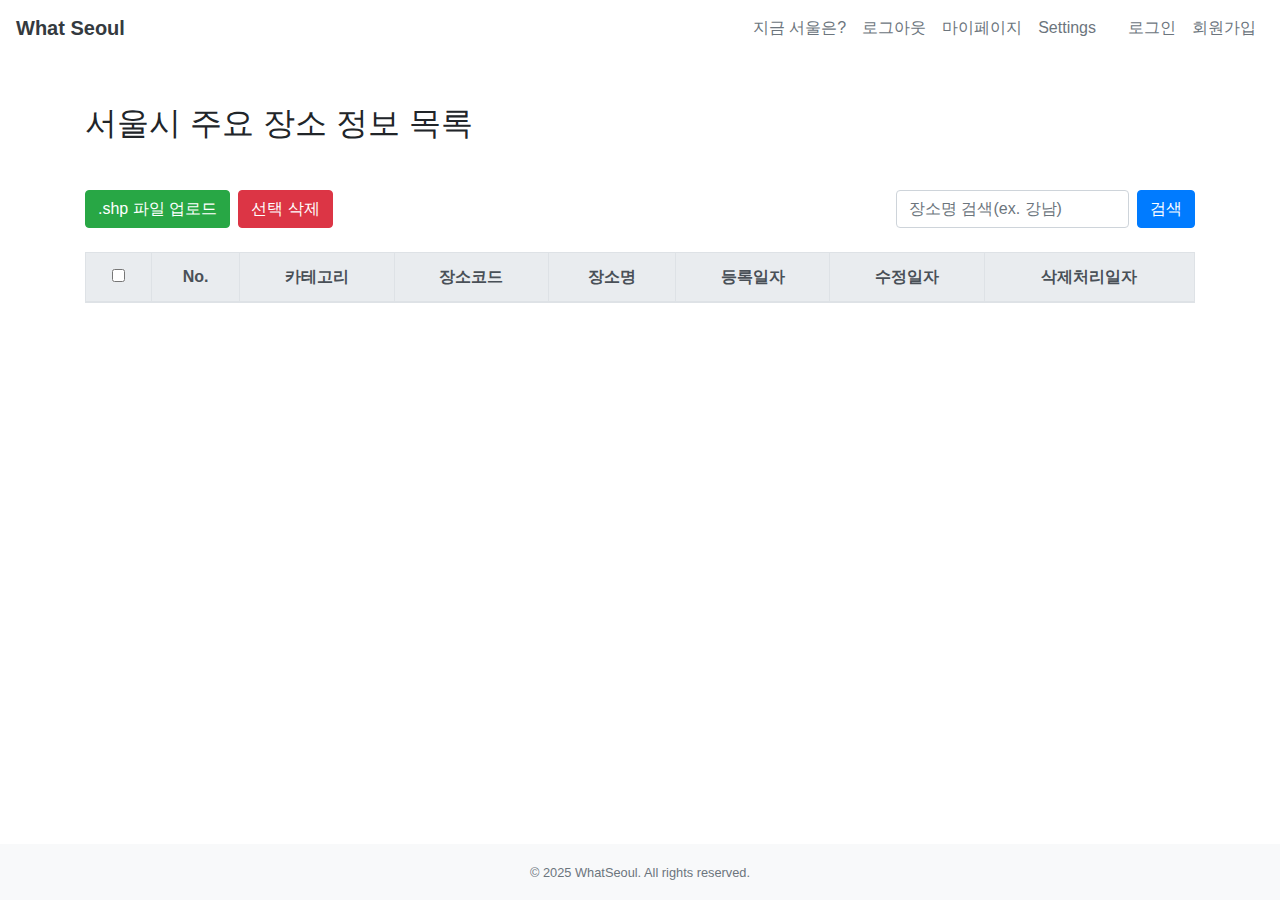
<file: src/main/resources/templates/admin/areas.html>
<!DOCTYPE html>
<html lang="ko">
<head>
    <meta charset="UTF-8">
    <meta name="viewport" content="width=device-width, initial-scale=1.0">
    <title>WhatSeoul</title>

    <!-- Bootstrap CSS -->
    <link href="https://stackpath.bootstrapcdn.com/bootstrap/4.5.2/css/bootstrap.min.css" rel="stylesheet">

    <link rel="stylesheet" typeof="text/css" th:href="@{/css/index.css}"/>
    <link rel="stylesheet" typeof="text/css" th:href="@{/css/common/common.css}"/>
    <script th:src="@{/js/common/common.js}"></script>
    <script th:src="@{/js/admin/areas.js}"></script>
</head>
<body class="d-flex flex-column min-vh-100">
<!-- Navigation Bar -->
<nav class="navbar navbar-expand-lg custom-navbar sticky-top">
    <a class="navbar-brand font-weight-bold text-dark" href="/">What Seoul</a>
    <button class="navbar-toggler" type="button" data-toggle="collapse" data-target="#navbarNav"
            aria-controls="navbarNav" aria-expanded="false" aria-label="Toggle navigation">
        <span class="navbar-toggler-icon"></span>
        <span class="menu-text">☰</span>

    </button>
    <div class="collapse navbar-collapse" id="navbarNav">
        <ul class="navbar-nav ml-auto"> <!-- ml-auto 추가로 오른쪽 정렬 -->
            <!-- 로그인 회원 -->
            <li class="nav-item">
                <a class="nav-link text-secondary font-weight-light" href="/citydata">지금 서울은?</a>
            </li>
            <li class="nav-item" th:if="${authPrincipal != 'anonymousUser'}">
                <a class="nav-link text-secondary font-weight-light" onclick="logout()">로그아웃</a>
            </li>
            <li class="nav-item" th:if="${authPrincipal != 'anonymousUser'}">
                <a class="nav-link text-secondary font-weight-light" href="/mypage">마이페이지</a>
            </li>
            <li class="nav-item" th:if="${authPrincipal != 'anonymousUser' and loginUserInfo.role.toString() == 'ADMIN'}">
                <a class="nav-link text-secondary font-weight-light" href="/settings">Settings</a>
            </li>
            <li class="nav-item ml-lg-3 ml-0" th:if="${authPrincipal != 'anonymousUser'}">
                <span class="navbar-text text-secondary font-weight-light" th:text="${loginUserInfo.nickName} + '님 안녕하세요!'"></span>
            </li>

            <!-- 비로그인 회원 -->
            <li class="nav-item" th:if="${authPrincipal == 'anonymousUser'}">
                <a class="nav-link text-secondary font-weight-light" href="/login">로그인</a>
            </li>
            <li class="nav-item" th:if="${authPrincipal == 'anonymousUser'}">
                <a class="nav-link text-secondary font-weight-light" href="/signup">회원가입</a>
            </li>
        </ul>
    </div>
</nav>

<section class="flex-grow-1 container mt-5">
    <h2 class="mb-5">서울시 주요 장소 정보 목록</h2>

    <div class="mb-4 d-flex justify-content-between align-items-center flex-wrap">
        <!-- .shp 업로드, 선택 삭제 -->
        <div class="d-flex">
            <button class="btn btn-success mr-2" data-toggle="modal" data-target="#uploadModal">.shp 파일 업로드</button>
            <button id="delete-selected-button" class="btn btn-danger">선택 삭제</button>
        </div>

        <!-- 장소명 검색 -->
        <div class="d-flex align-items-center mt-2 mt-md-0">
            <label for="areaName-input" class="sr-only">장소명 검색</label>
            <input type="text" id="areaName-input" class="form-control w-auto" placeholder="장소명 검색(ex. 강남)" style="max-width: 300px;">
            <button id="search-button" class="btn btn-primary ml-2">검색</button>
        </div>
    </div>



    <div class="table-responsive">
        <table class="table table-bordered table-hover text-center" id="area-table">
            <thead class="thead-light">
            <tr>
                <th><input type="checkbox" id="select-all-checkbox" /></th> <!-- 전체 선택용 -->
                <th>No.</th>
                <th>카테고리</th>
                <th>장소코드</th>
                <th>장소명</th>
                <th>등록일자</th>
                <th>수정일자</th>
                <th>삭제처리일자</th>
            </tr>
            </thead>
            <tbody id="area-table-body">
            </tbody>
        </table>
    </div>

    <!-- 로딩 스피너 -->
    <div id="loading-spinner" class="text-center my-3" style="display: none;">
        <div class="spinner-border text-primary" role="status">
            <span class="sr-only">Loading...</span>
        </div>
    </div>

    <!-- 무한 스크롤 감지용 앵커 -->
    <div id="scroll-anchor" style="height: 1px;"></div>
</section>

<!-- 서울시 주요 장소 .shp 파일 업로드 모달 -->
<div class="modal fade" id="uploadModal" tabindex="-1" role="dialog" aria-labelledby="uploadModalLabel" aria-hidden="true">
    <div class="modal-dialog" role="document">
        <form class="modal-content" id="uploadForm" enctype="multipart/form-data">
            <div class="modal-header">
                <h5 class="modal-title" id="uploadModalLabel">장소 데이터 업로드</h5>
                <button type="button" class="close" data-dismiss="modal" aria-label="닫기">
                    <span aria-hidden="true">&times;</span>
                </button>
            </div>
            <div class="modal-body">
                <p>
                    서울시 실시간 도시데이터 API의 변경된 .shp 파일을 업로드해주세요.<br>
                    이를 바탕으로 기존 장소의 정보를 수정하고, 새롭게 추가된 장소 정보를 저장합니다.
                </p>

                <div class="form-group mt-3">
                    <label for="shpFile" class="d-block">Shapefile (.shp):</label>
                    <input type="file" id="shpFile" name="multipartFile" accept=".shp" required class="form-control-file"/>
                </div>
            </div>
            <div class="modal-footer">
                <button type="submit" class="btn btn-primary">업로드</button>
                <button type="button" class="btn btn-secondary" data-dismiss="modal">취소</button>
            </div>
        </form>
    </div>
</div>

<!-- Footer -->
<footer class="bg-light text-center text-muted py-3 mt-5">
    <div class="container">
        <small>&copy; 2025 WhatSeoul. All rights reserved.</small>
    </div>
</footer>

<!-- Bootstrap JS, Popper.js, jQuery -->
<script src="https://code.jquery.com/jquery-3.5.1.slim.min.js"></script>
<script src="https://cdn.jsdelivr.net/npm/popper.js@1.16.1/dist/umd/popper.min.js"></script>
<script src="https://stackpath.bootstrapcdn.com/bootstrap/4.5.2/js/bootstrap.min.js"></script>


</body>
</html>
</file>
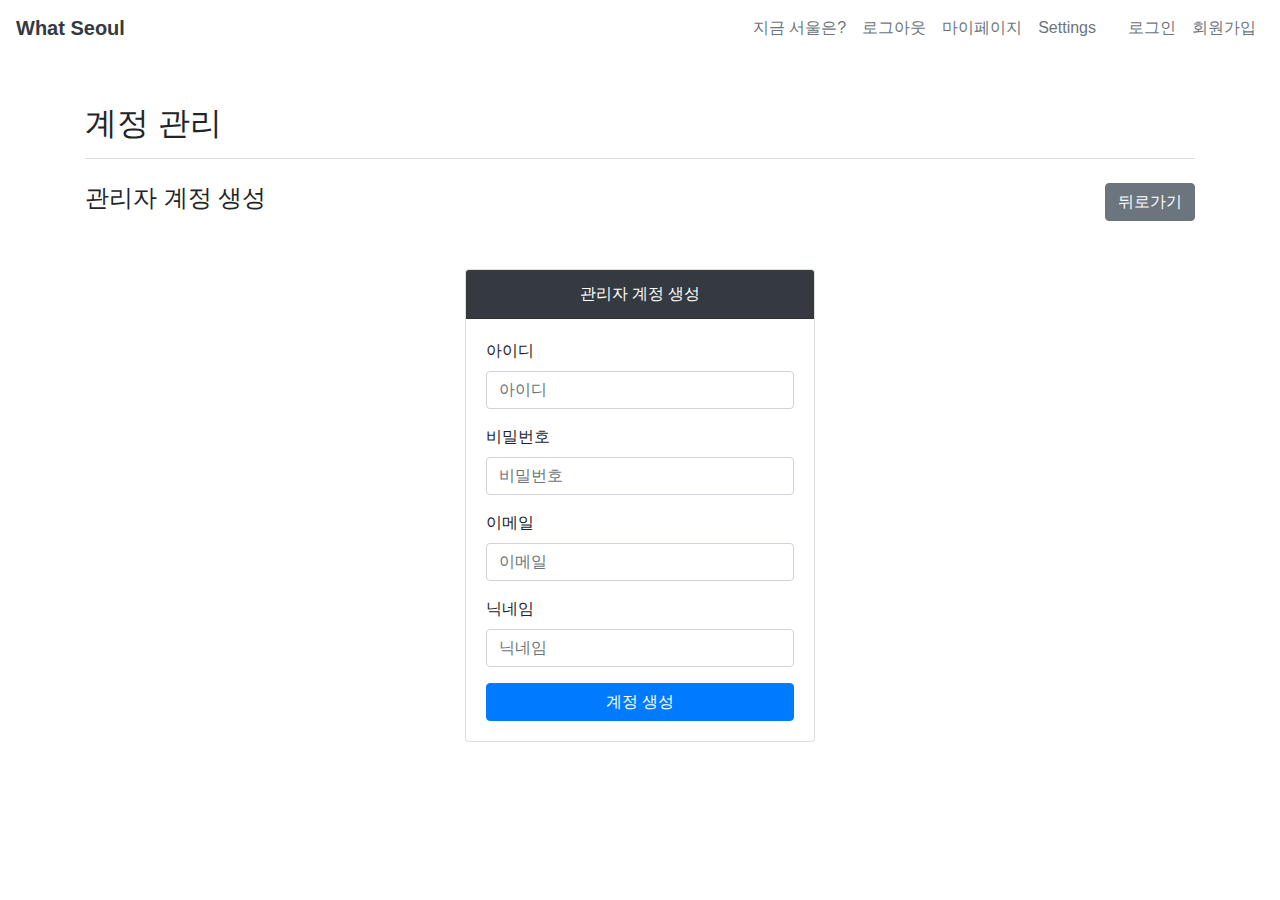
<file: src/main/resources/templates/admin/new-admin.html>
<!DOCTYPE html>
<html lang="en">
<head>
    <meta charset="UTF-8">
    <meta name="viewport" content="width=device-width, initial-scale=1.0">
    <title>WhatSeoul</title>

    <!-- Bootstrap CSS -->
    <link href="https://stackpath.bootstrapcdn.com/bootstrap/4.5.2/css/bootstrap.min.css" rel="stylesheet">

    <link rel="stylesheet" typeof="text/css" th:href="@{/css/index.css}"/>
    <link rel="stylesheet" typeof="text/css" th:href="@{/css/common/common.css}"/>
    <script th:src="@{/js/common/common.js}"></script>
    <script th:src="@{/js/admin/signup.js}"></script>

</head>
<body class="d-flex flex-column min-vh-100">
<!-- Navigation Bar -->
<nav class="navbar navbar-expand-lg custom-navbar sticky-top">
    <a class="navbar-brand font-weight-bold text-dark" href="/">What Seoul</a>
    <button class="navbar-toggler" type="button" data-toggle="collapse" data-target="#navbarNav"
            aria-controls="navbarNav" aria-expanded="false" aria-label="Toggle navigation">
        <span class="navbar-toggler-icon"></span>
        <span class="menu-text">☰</span>

    </button>
    <div class="collapse navbar-collapse" id="navbarNav">
        <ul class="navbar-nav ml-auto"> <!-- ml-auto 추가로 오른쪽 정렬 -->
            <!-- 로그인 회원 -->
            <li class="nav-item">
                <a class="nav-link text-secondary font-weight-light" href="/citydata">지금 서울은?</a>
            </li>
            <li class="nav-item" th:if="${authPrincipal != 'anonymousUser'}">
                <a class="nav-link text-secondary font-weight-light" onclick="logout()">로그아웃</a>
            </li>
            <li class="nav-item" th:if="${authPrincipal != 'anonymousUser'}">
                <a class="nav-link text-secondary font-weight-light" href="/mypage">마이페이지</a>
            </li>
            <li class="nav-item" th:if="${authPrincipal != 'anonymousUser' and loginUserInfo.role.toString() == 'ADMIN'}">
                <a class="nav-link text-secondary font-weight-light" href="/settings">Settings</a>
            </li>
            <li class="nav-item ml-lg-3 ml-0" th:if="${authPrincipal != 'anonymousUser'}">
                <span class="navbar-text text-secondary font-weight-light" th:text="${loginUserInfo.nickName} + '님 안녕하세요!'"></span>
            </li>

            <!-- 비로그인 회원 -->
            <li class="nav-item" th:if="${authPrincipal == 'anonymousUser'}">
                <a class="nav-link text-secondary font-weight-light" href="/login">로그인</a>
            </li>
            <li class="nav-item" th:if="${authPrincipal == 'anonymousUser'}">
                <a class="nav-link text-secondary font-weight-light" href="/signup">회원가입</a>
            </li>
        </ul>
    </div>
</nav>


<!-- Signup Section -->
<section class="flex-grow-1 container mt-5">
    <h2>계정 관리</h2>
    <hr class="mb-4" style="border-color: #ddd;"/>
    <div class="d-flex justify-content-between align-items-center mb-3">
        <h4>관리자 계정 생성</h4>
        <a href="/settings" class="btn btn-secondary">뒤로가기</a>
    </div>

    <div class="mt-5 row justify-content-center">
        <div class="col-md-6 col-lg-4">
            <div class="card">
                <div class="card-header bg-dark text-white text-center">
                    관리자 계정 생성
                </div>
                <div class="card-body">
                    <form id="signupForm">
                        <input type="hidden" th:name="${_csrf?.parameterName}" th:value="${_csrf?.token}"/>

                        <div class="form-group">
                            <label for="userId">아이디</label>
                            <input class="form-control" type="text" id="userId" name="userId" placeholder="아이디" required>
                        </div>

                        <div class="form-group">
                            <label for="password">비밀번호</label>
                            <input class="form-control" type="password" id="password" name="password" placeholder="비밀번호" required>
                        </div>

                        <div class="form-group">
                            <label for="email">이메일</label>
                            <input class="form-control" type="email" id="email" name="email" placeholder="이메일" required>
                        </div>

                        <div class="form-group">
                            <label for="nickName">닉네임</label>
                            <input class="form-control" type="text" id="nickName" name="nickName" placeholder="닉네임" required>
                        </div>

                        <button type="submit" class="btn btn-primary btn-block">계정 생성</button>
                    </form>
                </div>
            </div>
        </div>
    </div>
</section>


<!-- Bootstrap JS, Popper.js, jQuery -->
<script src="https://code.jquery.com/jquery-3.5.1.slim.min.js"></script>
<script src="https://cdn.jsdelivr.net/npm/@popperjs/core@2.9.1/dist/umd/popper.min.js"></script>
<script src="https://stackpath.bootstrapcdn.com/bootstrap/4.5.2/js/bootstrap.min.js"></script>
</body>
</html>
</file>
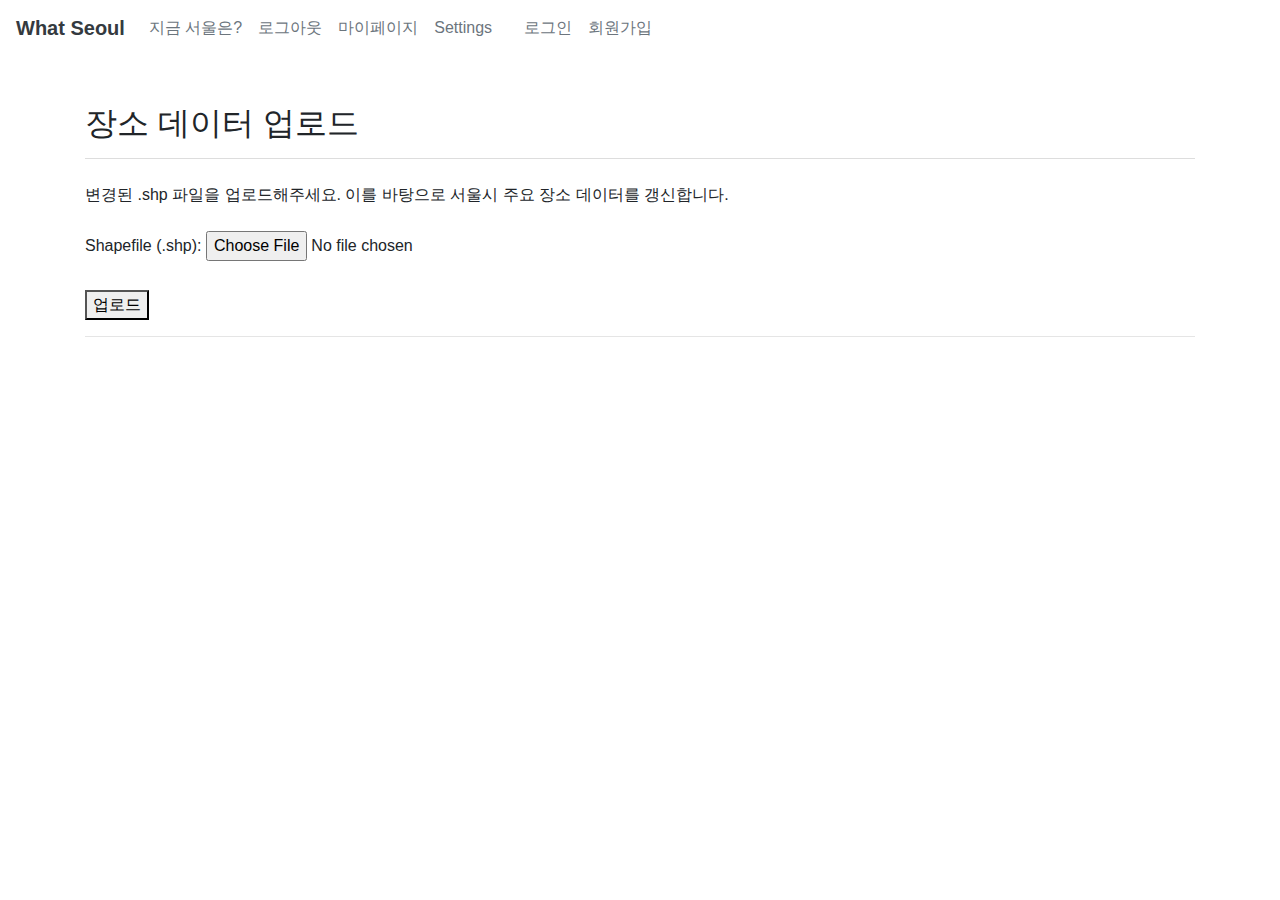
<file: src/main/resources/templates/admin/upload-area.html>
<!DOCTYPE html>
<html lang="ko" xmlns:th="http://www.thymeleaf.org">
<head>
    <meta charset="UTF-8">
    <meta name="viewport" content="width=device-width, initial-scale=1.0">
    <title>WhatSeoul</title>

    <!-- Bootstrap CSS -->
    <link href="https://stackpath.bootstrapcdn.com/bootstrap/4.5.2/css/bootstrap.min.css" rel="stylesheet">

    <link rel="stylesheet" typeof="text/css" th:href="@{/css/index.css}"/>
    <link rel="stylesheet" typeof="text/css" th:href="@{/css/common/common.css}"/>
    <script th:src="@{/js/common/common.js}"></script>
    <script th:src="@{/js/admin/uploadArea.js}"></script>
</head>

<body>
<!-- Navigation Bar -->
<nav class="navbar navbar-expand-lg custom-navbar">
    <a class="navbar-brand font-weight-bold text-dark" href="/">What Seoul</a>
    <button class="navbar-toggler" type="button" data-toggle="collapse" data-target="#navbarNav"
            aria-controls="navbarNav" aria-expanded="false" aria-label="Toggle navigation">
        <span class="navbar-toggler-icon"></span>
    </button>
    <div class="collapse navbar-collapse" id="navbarNav">
        <ul class="navbar-nav">
            <!-- 로그인 회원 -->
            <li class="nav-item">
                <a class="nav-link text-secondary font-weight-light" href="/citydata">지금 서울은?</a>
            </li>
            <li class="nav-item" th:if="${authPrincipal != 'anonymousUser'}">
                <a class="nav-link text-secondary font-weight-light" onclick="logout()">로그아웃</a>
            </li>
            <li class="nav-item" th:if="${authPrincipal != 'anonymousUser'}">
                <a class="nav-link text-secondary font-weight-light" href="/mypage">마이페이지</a>
            </li>
            <li class="nav-item"
                th:if="${authPrincipal != 'anonymousUser' and loginUserInfo.role.toString() == 'ADMIN'}">
                <a class="nav-link text-secondary font-weight-light" href="/settings">Settings</a>
            </li>
            <li class="nav-item" th:if="${authPrincipal != 'anonymousUser'}" style="margin-left: 1rem;">
                <span class="navbar-text text-secondary font-weight-light"
                      th:text="${loginUserInfo.nickName} + '님 안녕하세요!'"></span>
            </li>

            <!-- 비로그인 회원 -->
            <li class="nav-item" th:if="${authPrincipal == 'anonymousUser'}">
                <a class="nav-link text-secondary font-weight-light" href="/login">로그인</a>
            </li>
            <li class="nav-item" th:if="${authPrincipal == 'anonymousUser'}">
                <a class="nav-link text-secondary font-weight-light" href="/signup">회원가입</a>
            </li>
        </ul>
    </div>
</nav>

<section class="container mt-5">
    <h2>장소 데이터 업로드</h2>
    <hr class="mb-4" style="border-color: #ddd;"/>

    변경된 .shp 파일을 업로드해주세요. 이를 바탕으로 서울시 주요 장소 데이터를 갱신합니다.
    <form class="mt-4" id="uploadForm" enctype="multipart/form-data">
        <label for="shpFile">Shapefile (.shp):</label>
        <input type="file" id="shpFile" name="multipartFile" accept=".shp" required/>
        <br/><br/>
        <button type="submit">업로드</button>
    </form>

    <hr/>
    <div id="result" style="white-space: pre-line;"></div>
</section>

</body>
</html>
</file>
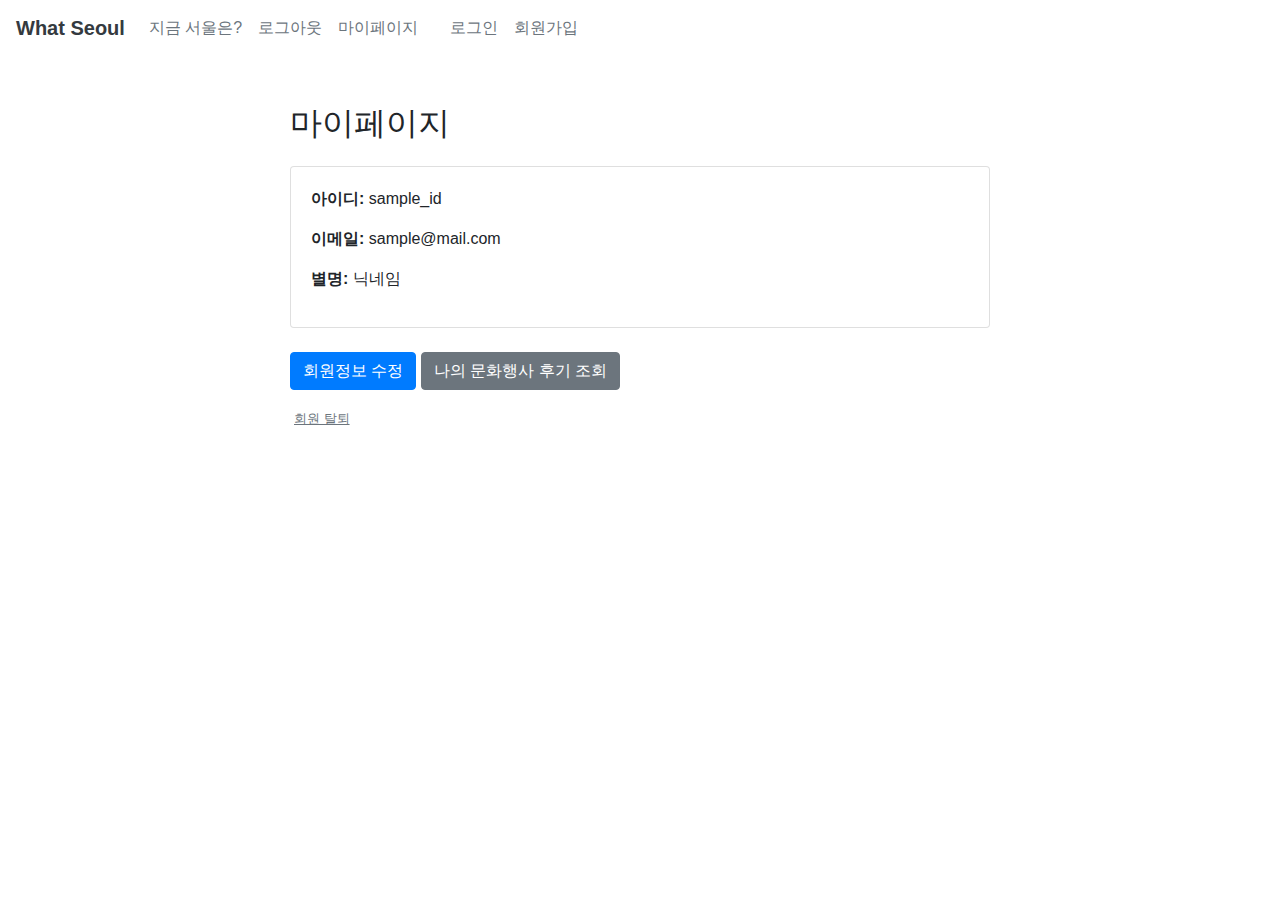
<file: src/main/resources/templates/user/mypage.html>
<!DOCTYPE html>
<html lang="en" xmlns:th="http://www.thymeleaf.org">
<head>
    <meta charset="UTF-8">
    <meta name="viewport" content="width=device-width, initial-scale=1.0">
    <title>WhatSeoul</title>

    <!-- Bootstrap CSS -->
    <link href="https://stackpath.bootstrapcdn.com/bootstrap/4.5.2/css/bootstrap.min.css" rel="stylesheet">

    <link rel="stylesheet" typeof="text/css" th:href="@{/css/index.css}"/>
    <link rel="stylesheet" typeof="text/css" th:href="@{/css/user/mypage.css}"/>
    <link rel="stylesheet" typeof="text/css" th:href="@{/css/common/common.css}"/>
    <script th:src="@{/js/common/common.js}"></script>
    <script th:src="@{/js/user/mypage.js}"></script>

</head>
<body>
<!-- Navigation Bar -->
<nav class="navbar navbar-expand-lg custom-navbar">
    <a class="navbar-brand font-weight-bold text-dark" href="/">What Seoul</a>
    <button class="navbar-toggler" type="button" data-toggle="collapse" data-target="#navbarNav"
            aria-controls="navbarNav" aria-expanded="false" aria-label="Toggle navigation">
        <span class="navbar-toggler-icon"></span>
    </button>
    <div class="collapse navbar-collapse" id="navbarNav">
        <ul class="navbar-nav">
            <li class="nav-item">
                <a class="nav-link text-secondary font-weight-light" href="/citydata">지금 서울은?</a>
            </li>
            <li class="nav-item" th:if="${authPrincipal != 'anonymousUser'}">
                <a class="nav-link text-secondary font-weight-light" onclick="logout()">로그아웃</a>
            </li>
            <li class="nav-item" th:if="${authPrincipal != 'anonymousUser'}">
                <a class="nav-link text-secondary font-weight-light" href="/mypage">마이페이지</a>
            </li>
            <li class="nav-item" th:if="${authPrincipal != 'anonymousUser'}" style="margin-left: 1rem;">
                <span class="navbar-text text-secondary font-weight-light" th:text="${loginUserInfo.nickName} + '님 안녕하세요!'"></span>
            </li>

            <li class="nav-item" th:if="${authPrincipal == 'anonymousUser'}">
                <a class="nav-link text-secondary font-weight-light" href="/login">로그인</a>
            </li>
            <li class="nav-item" th:if="${authPrincipal == 'anonymousUser'}">
                <a class="nav-link text-secondary font-weight-light" href="/signup">회원가입</a>
            </li>
        </ul>
    </div>
</nav>

<div class="container mt-5 d-flex justify-content-center">
    <div class="w-100" style="max-width: 700px;">
        <h2 class="mb-4">마이페이지</h2>

        <div class="card">
            <div class="card-body">
                <p><strong>아이디:</strong> <span th:text="${loginUserInfo.userId}">sample_id</span></p>
                <p><strong>이메일:</strong> <span th:text="${loginUserInfo.email}">sample@mail.com</span></p>
                <p><strong>별명:</strong> <span th:text="${loginUserInfo.nickName}">닉네임</span></p>
            </div>
        </div>

        <div class="mt-4">
            <button class="btn btn-primary" data-toggle="modal" data-target="#updateModal">회원정보 수정</button>
            <button class="btn btn-secondary" data-toggle="modal" data-target="#boardModal">나의 문화행사 후기 조회</button>

        </div>
        <div class="mt-3 ml-1">
            <a href="javascript:void(0);" class="text-muted small" style="text-decoration: underline;" onclick="withdrawUser()">
                회원 탈퇴
            </a>
        </div>
    </div>
</div>

<!-- 회원정보 수정 모달 -->
<div class="modal fade" id="updateModal" tabindex="-1" role="dialog" aria-labelledby="update-modal-label" aria-hidden="true">
    <div class="modal-dialog" role="document">
        <form th:action="@{/users/{id}(id=${loginUserInfo.id})}" method="post" id="update-form">
            <input type="hidden" name="_method" value="put"/>
            <div class="modal-content">
                <div class="modal-header">
                    <h5 class="modal-title" id="update-modal-label">회원정보 수정</h5>
                    <button type="button" class="close" data-dismiss="modal" aria-label="닫기">
                        <span aria-hidden="true">&times;</span>
                    </button>
                </div>

                <div class="modal-body">
                    <p class="text-muted small mb-3">
                        변경을 원하는 항목을 입력하세요. 공란으로 남긴 항목은 변경되지 않습니다.<br>
                        변경을 위해서는 <strong>현재 비밀번호</strong>를 입력해야 합니다.
                    </p>
                    <div class="form-group">
                        <label for="currPassword">현재 비밀번호</label>
                        <input type="password" class="form-control" id="currPassword" name="currPassword">
                    </div>

                    <div class="form-group">
                        <label for="newPassword">신규 비밀번호</label>
                        <input type="password" class="form-control" id="newPassword" name="newPassword">
                    </div>

                    <div class="form-group">
                        <label for="newEmail">신규 이메일</label>
                        <input type="email" class="form-control" id="newEmail" name="newEmail">
                    </div>

                    <div class="form-group">
                        <label for="newNickName">신규 별명</label>
                        <input type="text" class="form-control" id="newNickName" name="newNickName">
                    </div>
                </div>

                <div class="modal-footer">
                    <button type="submit" class="btn btn-success">수정하기</button>
                    <button type="button" class="btn btn-secondary" data-dismiss="modal">취소</button>
                </div>
            </div>
        </form>
    </div>
</div>

<!-- 후기 목록 모달 -->
<div class="modal fade" id="boardModal" tabindex="-1" role="dialog" aria-labelledby="boardModalLabel" aria-hidden="true">
    <div class="modal-dialog modal-lg" role="document">
        <div class="modal-content">
            <div class="modal-header">
                <h5 class="modal-title">내 후기 목록</h5>
                <button type="button" class="close" data-dismiss="modal" aria-label="닫기">
                    <span aria-hidden="true">&times;</span>
                </button>
            </div>
            <div class="modal-body" style="max-height: 80vh; overflow-y: auto;">
                <div id="board-list"></div>
                <div id="loading" class="text-center mt-3" style="display: none;">불러오는 중...</div>
            </div>
        </div>
    </div>
</div>

<!-- Bootstrap JS, Popper.js, jQuery -->
<script src="https://code.jquery.com/jquery-3.5.1.slim.min.js"></script>
<script src="https://cdn.jsdelivr.net/npm/@popperjs/core@2.9.1/dist/umd/popper.min.js"></script>
<script src="https://stackpath.bootstrapcdn.com/bootstrap/4.5.2/js/bootstrap.min.js"></script>
</body>
</html>
</file>
